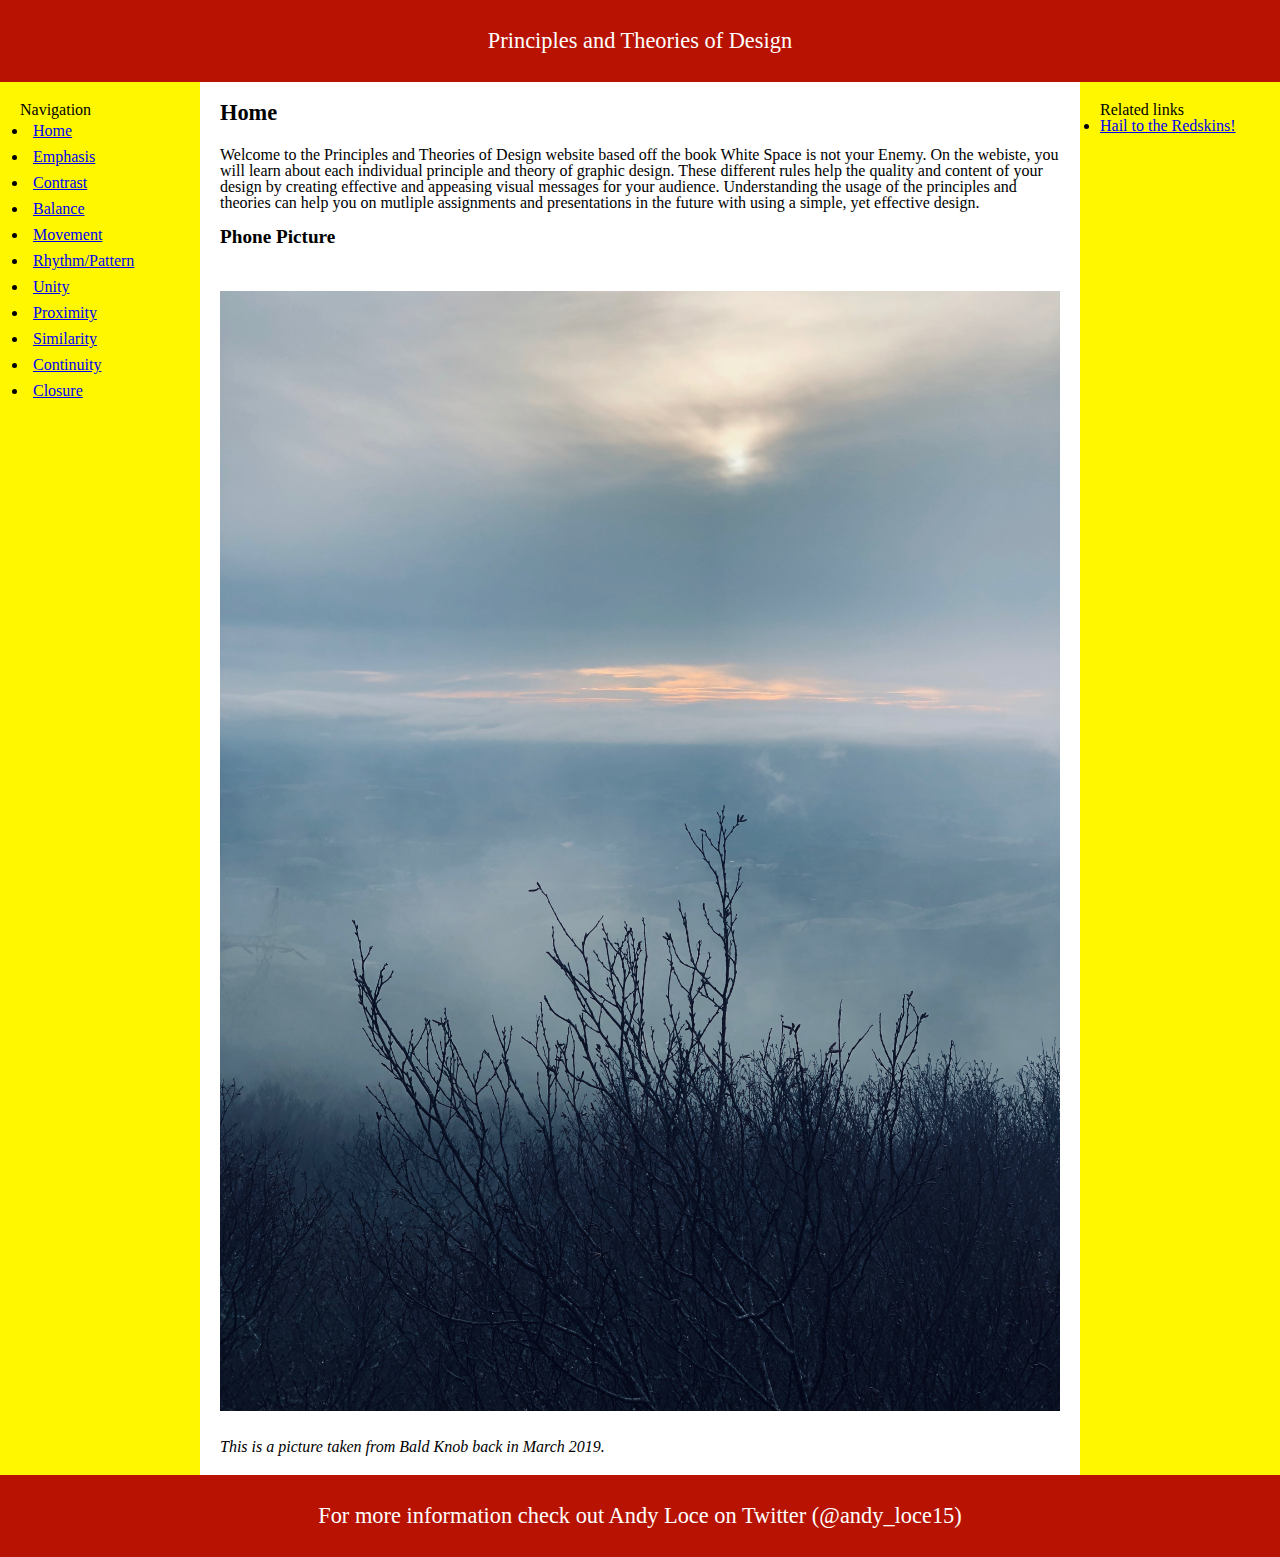
<file: index.html>
<!DOCTYPE html>
<html>
  <head>
    <title>Hello!</title>
    <meta charset="utf-8">
    <meta http-equiv="X-UA-Compatible" content="IE=edge">
    <meta name="viewport" content="width=device-width, initial-scale=1">
    <link rel="stylesheet" href="reset.css">
    <link rel="stylesheet" href="styles.css">
  </head> 
  <body class="container">
   <header>Principles and Theories of Design</header>
   <nav>Navigation
      <ul>
          <li> <a href="index.html">Home</a></li>
          <li> <a href="emphasis.html">Emphasis</a></li>
          <li> <a href="contrast.html">Contrast</a></li>
          <li> <a href="balance.html">Balance</a></li>
          <li> <a href="movement.html">Movement</a></li>
          <li> <a href="rhythmpattern.html">Rhythm/Pattern</a></li>
          <li> <a href="Unity.html">Unity</a></li>
          <li> <a href="proximity.html">Proximity</a></li>
          <li> <a href="similarity.html">Similarity</a></li>
          <li> <a href="continuity.html">Continuity</a></li>
          <li> <a href="closure.html">Closure</a></li>
      </ul>
      </nav>
   <main>
     <h1>Home</h1>
     <p>Welcome to the Principles and Theories of Design website based off the book White Space is not your Enemy. On the webiste, you will learn about each individual principle and theory of graphic design. These different rules help the quality and content of your design by creating effective and appeasing visual messages for your audience. Understanding the usage of the principles and theories can help you on mutliple assignments and presentations in the future with using a simple, yet effective design.</p>
     <ul>
     </ul>
    <figure>
        <h2> Phone Picture</h2>
     <img src="images/Home%20Page.jpeg" class="responsive" alt="Mountain">
     <figcaption>This is a picture taken from Bald Knob back in March 2019.
     </figcaption>
   </figure>
     </main>
     <aside>Related links
         <li> <a href="https://www.youtube.com/watch?v=-62Ay0uH__o&t=3s">Hail to the Redskins!</a></li>
      </aside>
     <footer>For more information check out Andy Loce on Twitter (@andy_loce15)</footer>
  </body>
</html>
</file>
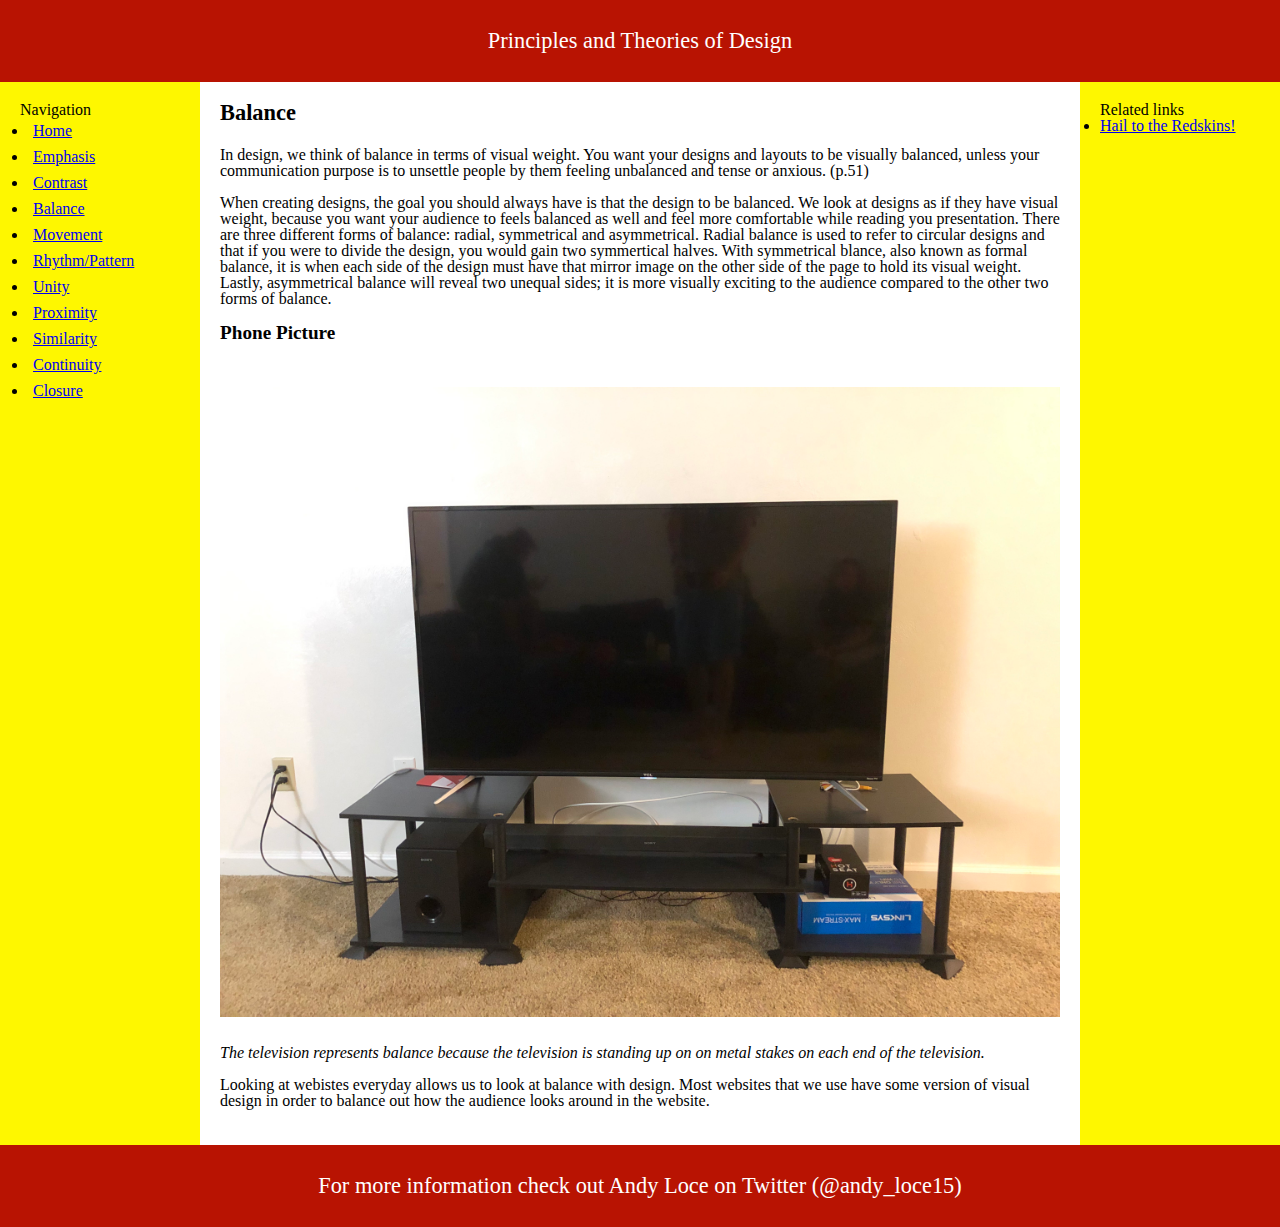
<file: balance.html>
<!DOCTYPE html>
<html>
  <head>
    <title>Hello!</title>
    <meta charset="utf-8">
    <meta http-equiv="X-UA-Compatible" content="IE=edge">
    <meta name="viewport" content="width=device-width, initial-scale=1">
    <link rel="stylesheet" href="reset.css">
    <link rel="stylesheet" href="styles.css">
  </head>
  <body class="container">
   <header>Principles and Theories of Design</header>
   <nav>Navigation
      <ul>
          <li> <a href="index.html">Home</a></li>
          <li> <a href="emphasis.html">Emphasis</a></li>
          <li> <a href="contrast.html">Contrast</a></li>
          <li> <a href="balance.html">Balance</a></li>
          <li> <a href="movement.html">Movement</a></li>
          <li> <a href="rhythmpattern.html">Rhythm/Pattern</a></li>
          <li> <a href="unity.html">Unity</a></li>
          <li> <a href="proximity.html">Proximity</a></li>
          <li> <a href="similarity.html">Similarity</a></li>
          <li> <a href="continuity.html">Continuity</a></li>
          <li> <a href="closure.html">Closure</a></li>
      </ul>
      </nav>
   <main>
     <h1>Balance</h1>
     <p>In design, we think of balance in terms of visual weight. You want your designs and layouts to be visually balanced, unless your communication purpose is to unsettle people by them feeling unbalanced and tense or anxious. (p.51)</p>
       <p> When creating designs, the goal you should always have is that the design to be balanced. We look at designs as if they have visual weight, because you want your audience to feels balanced as well and feel more comfortable while reading you presentation. There are three different forms of balance: radial, symmetrical and asymmetrical. Radial balance is used to refer to circular designs and that if you were to divide the design, you would gain two symmertical halves. With symmetrical blance, also known as formal balance, it is when each side of the design must have that mirror image on the other side of the page to hold its visual weight. Lastly, asymmetrical balance will reveal two unequal sides; it is more visually exciting to the audience compared to the other two forms of balance. </p>
     <ul>
     </ul>
    <figure>
        <h2> Phone Picture</h2>
     <img src="images/Balance.jpeg" class="responsive" alt="TV">
     <figcaption> The television represents balance because the television is standing up on on metal stakes on each end of the television.
     </figcaption>
        <p></p>
        <p> Looking at webistes everyday allows us to look at balance with design. Most websites that we use have some version of visual design in order to balance out how the audience looks around in the website.</p>
   </figure>
     </main>
     <aside>Related links
      <li> <a href="https://www.youtube.com/watch?v=-62Ay0uH__o&t=3s">Hail to the Redskins!</a></li>
      </aside>
     <footer>For more information check out Andy Loce on Twitter (@andy_loce15)</footer>
  </body>
</html>
</file>
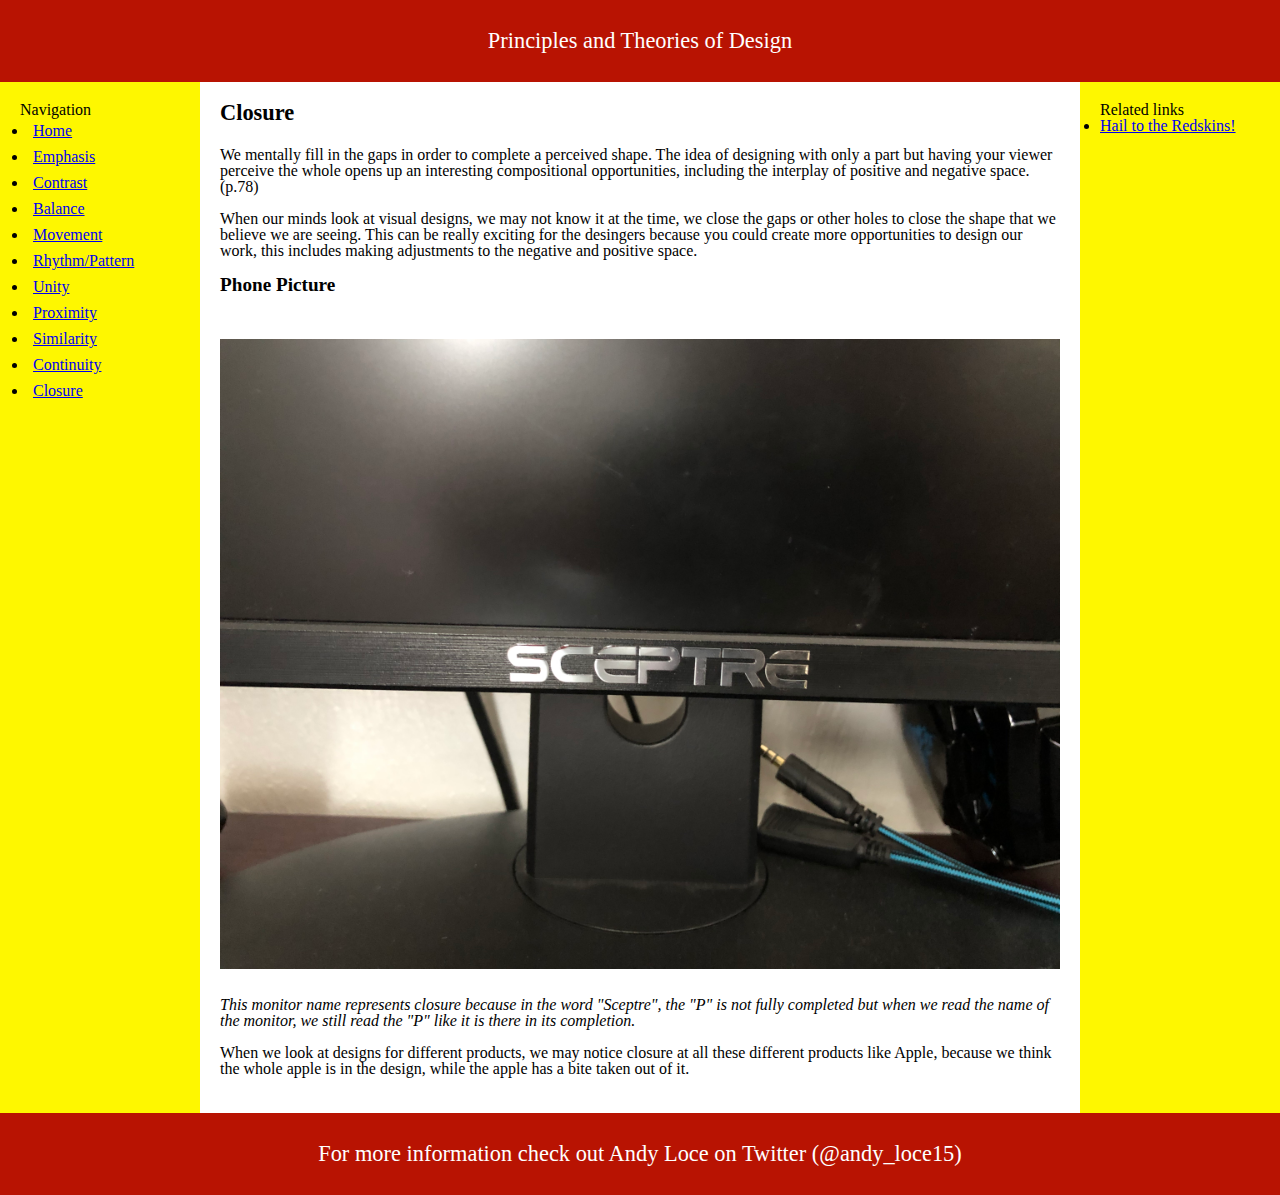
<file: closure.html>
<!DOCTYPE html>
<html>
  <head>
    <title>Hello!</title>
    <meta charset="utf-8">
    <meta http-equiv="X-UA-Compatible" content="IE=edge">
    <meta name="viewport" content="width=device-width, initial-scale=1">
    <link rel="stylesheet" href="reset.css">
    <link rel="stylesheet" href="styles.css">
  </head>
  <body class="container">
   <header>Principles and Theories of Design</header>
   <nav>Navigation
      <ul>
          <li> <a href="index.html">Home</a></li>
          <li> <a href="emphasis.html">Emphasis</a></li>
          <li> <a href="contrast.html">Contrast</a></li>
          <li> <a href="balance.html">Balance</a></li>
          <li> <a href="movement.html">Movement</a></li>
          <li> <a href="rhythmpattern.html">Rhythm/Pattern</a></li>
          <li> <a href="unity.html">Unity</a></li>
          <li> <a href="proximity.html">Proximity</a></li>
          <li> <a href="similarity.html">Similarity</a></li>
          <li> <a href="continuity.html">Continuity</a></li>
          <li> <a href="closure.html">Closure</a></li>
      </ul>
      </nav>
   <main>
     <h1>Closure</h1>
     <p>We mentally fill in the gaps in order to complete a perceived shape. The idea of designing with only a part but having your viewer perceive the whole opens up an interesting compositional opportunities, including the interplay of positive and negative space. (p.78)</p>
       <p> When our minds look at visual designs, we may not know it at the time, we close the gaps or other holes to close the shape that we believe we are seeing. This can be really exciting for the desingers because you could create more opportunities to design our work, this includes making adjustments to the negative and positive space.</p>
     <ul>
     </ul>
    <figure>
        <h2> Phone Picture</h2>
     <img src="images/Closure.jpeg" class="responsive" alt="Monitor">
     <figcaption> This monitor name represents closure because in the word "Sceptre", the "P" is not fully completed but when we read the name of the monitor, we still read the "P" like it is there in its completion.
     </figcaption>
        <p></p>
          <p> When we look at designs for different products, we may notice closure at all these different products like Apple, because we think the whole apple is in the design, while the apple has a bite taken out of it.</p>
   </figure>
     </main>
     <aside>Related links
       <li> <a href="https://www.youtube.com/watch?v=-62Ay0uH__o&t=3s">Hail to the Redskins!</a></li>
      </aside>
     <footer>For more information check out Andy Loce on Twitter (@andy_loce15)</footer>
  </body>
</html>
</file>
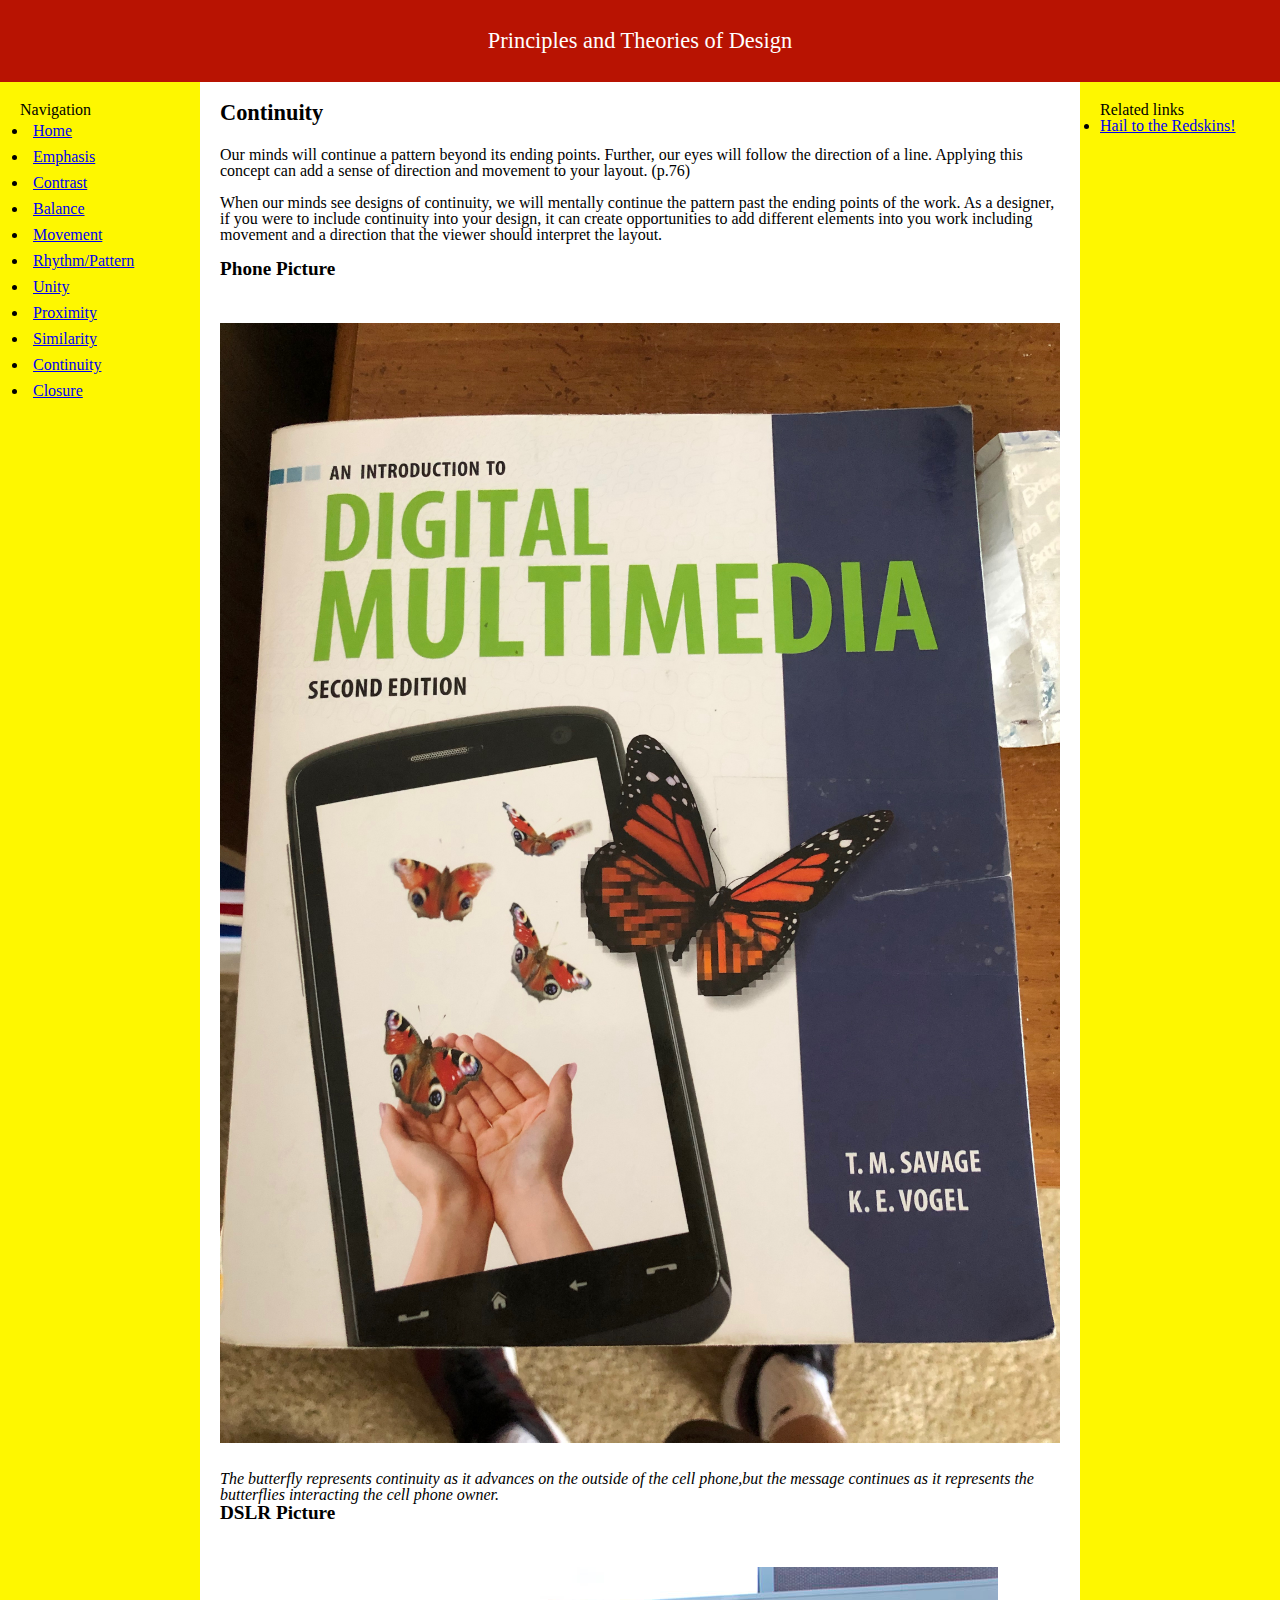
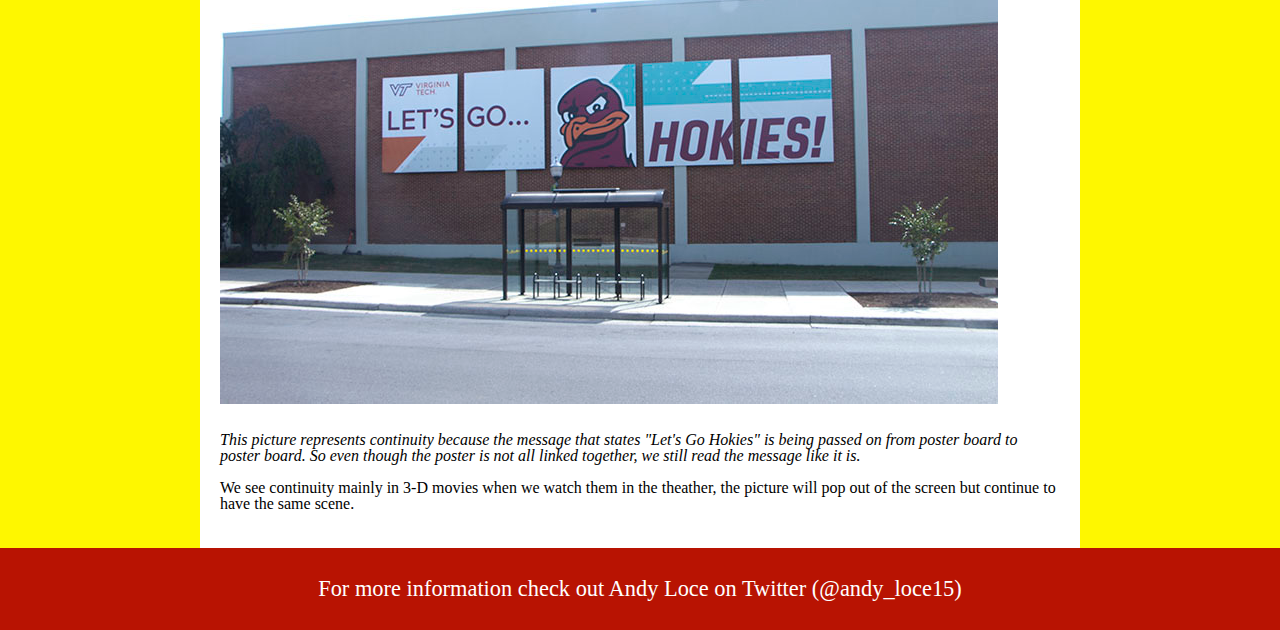
<file: continuity.html>
<!DOCTYPE html>
<html>
  <head>
    <title>Hello!</title>
    <meta charset="utf-8">
    <meta http-equiv="X-UA-Compatible" content="IE=edge">
    <meta name="viewport" content="width=device-width, initial-scale=1">
    <link rel="stylesheet" href="reset.css">
    <link rel="stylesheet" href="styles.css">
  </head>
  <body class="container">
   <header>Principles and Theories of Design</header>
   <nav>Navigation
      <ul>
          <li> <a href="index.html">Home</a></li>
          <li> <a href="emphasis.html">Emphasis</a></li>
          <li> <a href="contrast.html">Contrast</a></li>
          <li> <a href="balance.html">Balance</a></li>
          <li> <a href="movement.html">Movement</a></li>
          <li> <a href="rhythmpattern.html">Rhythm/Pattern</a></li>
          <li> <a href="unity.html">Unity</a></li>
          <li> <a href="proximity.html">Proximity</a></li>
          <li> <a href="similarity.html">Similarity</a></li>
          <li> <a href="continuity.html">Continuity</a></li>
          <li> <a href="closure.html">Closure</a></li>
      </ul>
      </nav>
   <main>
       <h1>Continuity</h1>
     <p>Our minds will continue a pattern beyond its ending points. Further, our eyes will follow the direction of a line. Applying this concept can add a sense of direction and movement to your layout. (p.76)</p>
       <p> When our minds see designs of continuity, we will mentally continue the pattern past the ending points of the work. As a designer, if you were to include continuity into your design, it can create opportunities to add different elements into you work including movement and a direction that the viewer should interpret the layout. </p>
     <ul>
     </ul>
    <figure>
     <h2> Phone Picture </h2>
        <img src="images/Continuity.jpeg" class="responsive" alt="Butterfly">
     <figcaption>The butterfly represents continuity as it advances on the outside of the cell phone,but the message continues as it represents the butterflies interacting the cell phone owner.
     </figcaption>
        <h2> DSLR Picture</h2>
            <img src="Continuity3.jpg" class="responsive" alt="Poster">
        <figcaption> This picture represents continuity because the message that states "Let's Go Hokies" is being passed on from poster board to poster board. So even though the poster is not all linked together, we still read the message like it is. </figcaption>
        <p></p>
         <p> We see continuity mainly in 3-D movies when we watch them in the theather, the picture will pop out of the screen but continue to have the same scene.</p>
   </figure>
     </main>
     <aside>Related links
       <li> <a href="https://www.youtube.com/watch?v=-62Ay0uH__o&t=3s">Hail to the Redskins!</a></li>
      </aside>
     <footer>For more information check out Andy Loce on Twitter (@andy_loce15)</footer>
  </body>
</html>
</file>
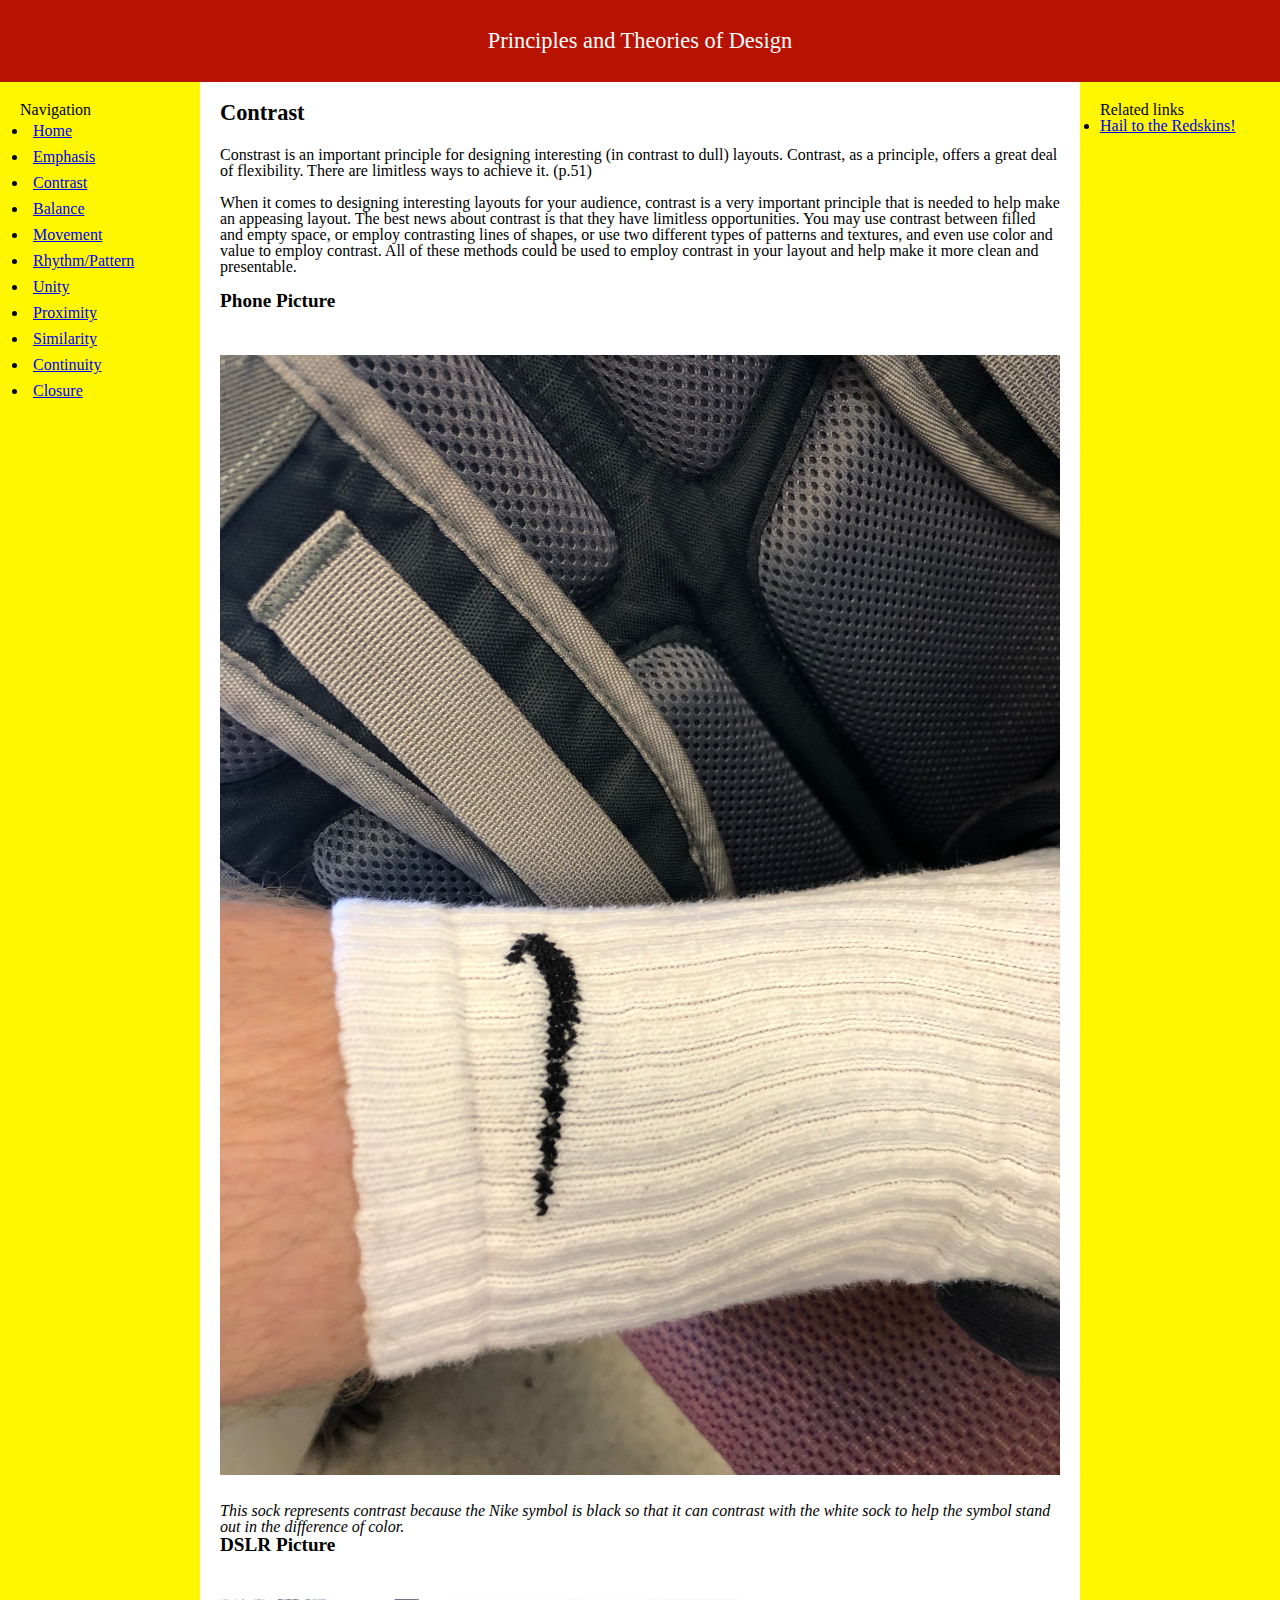
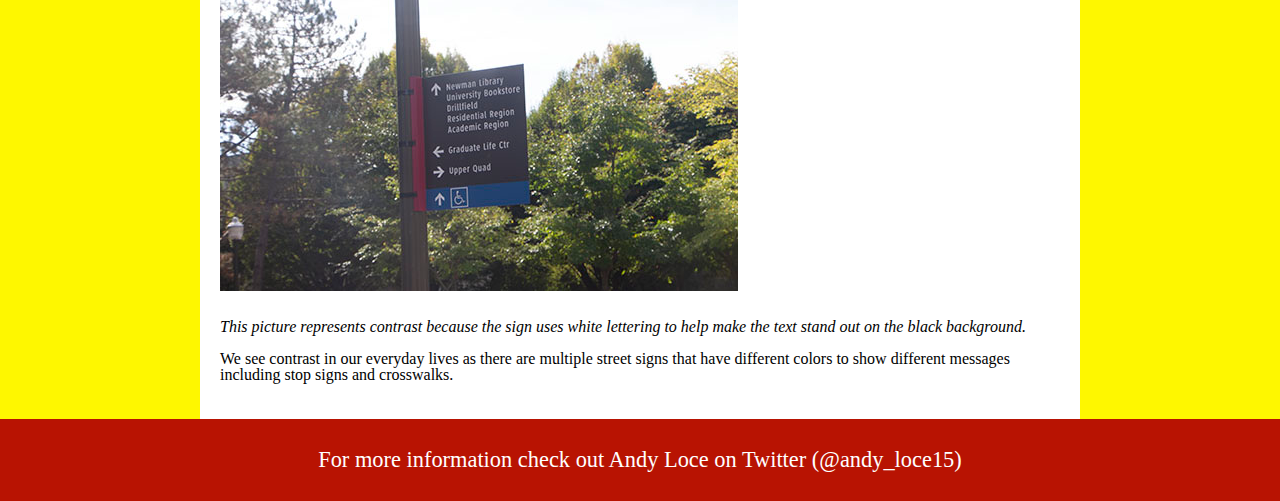
<file: contrast.html>
<!DOCTYPE html>
<html>
  <head>
    <title>Hello!</title>
    <meta charset="utf-8">
    <meta http-equiv="X-UA-Compatible" content="IE=edge">
    <meta name="viewport" content="width=device-width, initial-scale=1">
    <link rel="stylesheet" href="reset.css">
    <link rel="stylesheet" href="styles.css">
  </head>
  <body class="container">
   <header>Principles and Theories of Design</header>
   <nav>Navigation
      <ul>
          <li> <a href="index.html">Home</a></li>
          <li> <a href="emphasis.html">Emphasis</a></li>
          <li> <a href="contrast.html">Contrast</a></li>
          <li> <a href="balance.html">Balance</a></li>
          <li> <a href="movement.html">Movement</a></li>
          <li> <a href="rhythmpattern.html">Rhythm/Pattern</a></li>
          <li> <a href="unity.html">Unity</a></li>
          <li> <a href="proximity.html">Proximity</a></li>
          <li> <a href="similarity.html">Similarity</a></li>
          <li> <a href="continuity.html">Continuity</a></li>
          <li> <a href="closure.html">Closure</a></li>
      </ul>
      </nav>
   <main>
     <h1>Contrast</h1>
     <p>Constrast is an important principle for designing interesting (in contrast to dull) layouts. Contrast, as a principle, offers a great deal of flexibility. There are limitless ways to achieve it. (p.51)</p>
       <p> When it comes to designing interesting layouts for your audience, contrast is a very important principle that is needed to help make an appeasing layout. The best news about contrast is that they have limitless opportunities. You may use contrast between filled and empty space, or employ contrasting lines of shapes, or use two different types of patterns and textures, and even use color and value to employ contrast. All of these methods could be used to employ contrast in your layout and help make it more clean and presentable. </p>
     <ul>
     </ul>
    <figure>
        <h2> Phone Picture</h2>
     <img src="images/IMG_0880.jpeg" class="responsive" alt="Nike Sock">
     <figcaption>This sock represents contrast because the Nike symbol is black so that it can contrast with the white sock to help the symbol stand out in the difference of color.
     </figcaption>
        <h2> DSLR Picture</h2>
        <img src="Contrast2.jpg" class="responsive" alt="Directions">
        <figcaption> This picture represents contrast because the sign uses white lettering to help make the text stand out on the black background.</figcaption>
        <p></p>
         <p> We see contrast in our everyday lives as there are multiple street signs that have different colors to show different messages including stop signs and crosswalks.</p>
   </figure>
     </main>
     <aside>Related links
       <li> <a href="https://www.youtube.com/watch?v=-62Ay0uH__o&t=3s">Hail to the Redskins!</a></li>
      </aside>
     <footer>For more information check out Andy Loce on Twitter (@andy_loce15)</footer>
  </body>
</html>
</file>
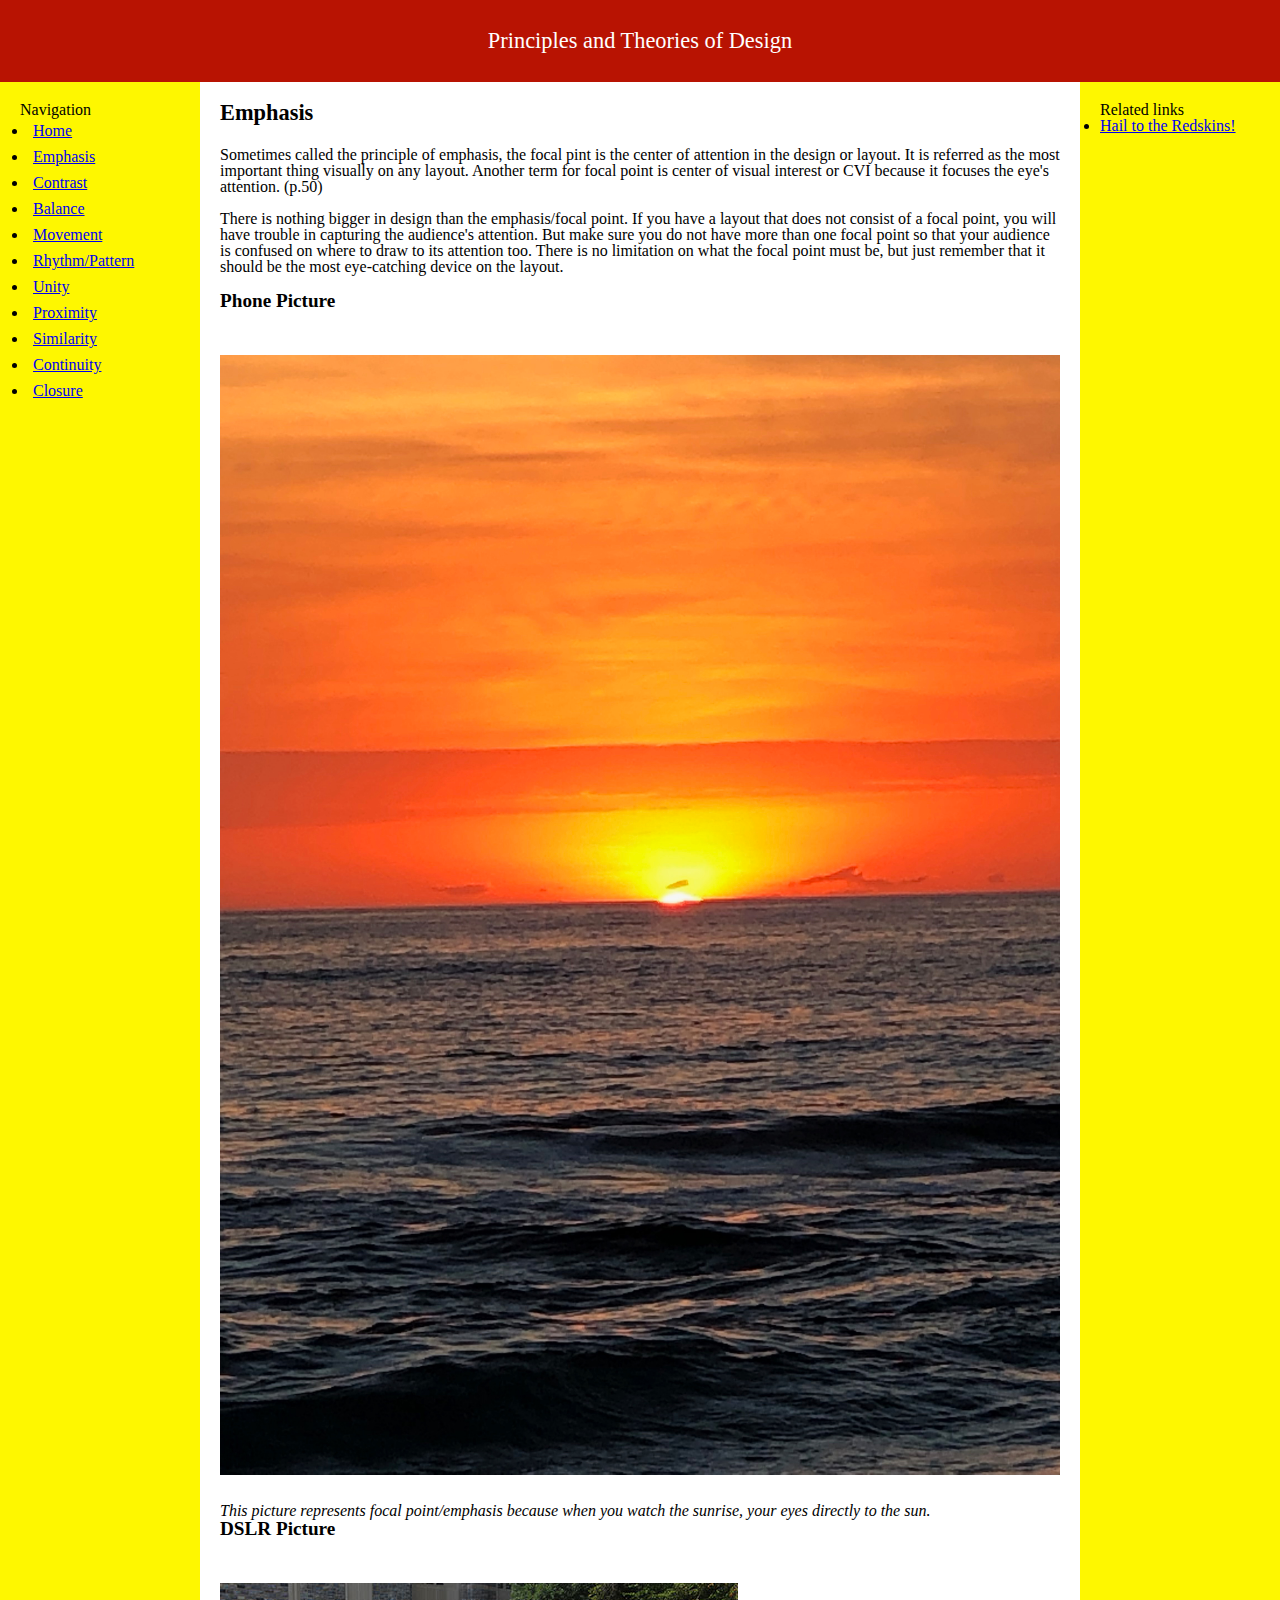
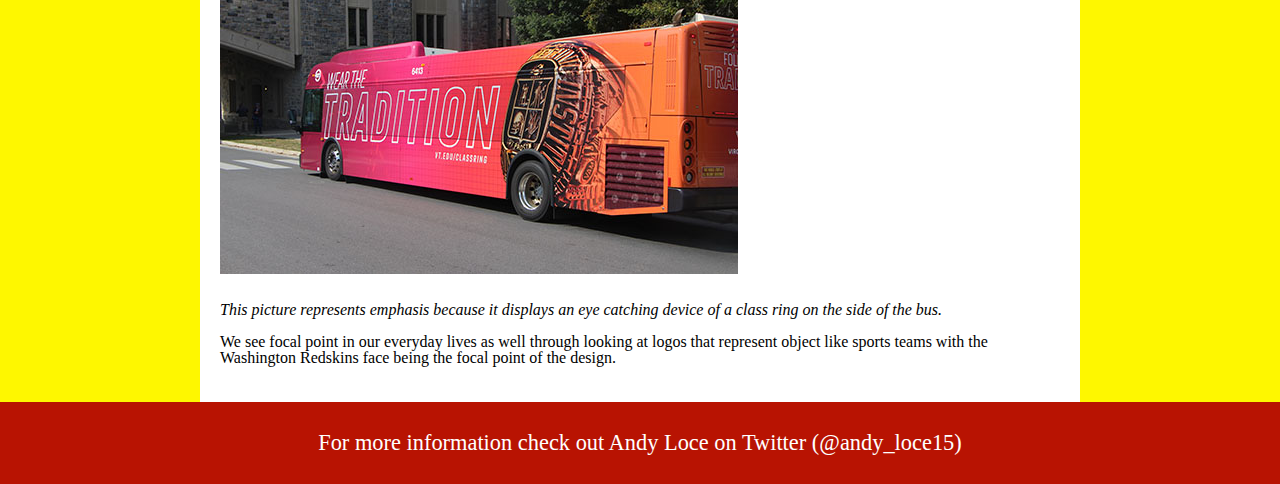
<file: emphasis.html>
<!DOCTYPE html>
<html>
  <head>
    <title>Hello!</title>
    <meta charset="utf-8">
    <meta http-equiv="X-UA-Compatible" content="IE=edge">
    <meta name="viewport" content="width=device-width, initial-scale=1">
    <link rel="stylesheet" href="reset.css">
    <link rel="stylesheet" href="styles.css">
  </head>
  <body class="container">
   <header>Principles and Theories of Design</header>
   <nav>Navigation
      <ul>
          <li> <a href="index.html">Home</a></li>
          <li> <a href="emphasis.html">Emphasis</a></li>
          <li> <a href="contrast.html">Contrast</a></li>
          <li> <a href="balance.html">Balance</a></li>
          <li> <a href="movement.html">Movement</a></li>
          <li> <a href="rhythmpattern.html">Rhythm/Pattern</a></li>
          <li> <a href="unity.html">Unity</a></li>
          <li> <a href="proximity.html">Proximity</a></li>
          <li> <a href="similarity.html">Similarity</a></li>
          <li> <a href="continuity.html">Continuity</a></li>
          <li> <a href="closure.html">Closure</a></li>
      </ul>
      </nav>
   <main>
     <h1>Emphasis</h1>
     <p>Sometimes called the principle of emphasis, the focal pint is the center of attention in the design or layout. It is referred as the most important thing visually on any layout. Another term for focal point is center of visual interest or CVI because it focuses the eye's attention. (p.50)</p>
       <p> There is nothing bigger in design than the emphasis/focal point. If you have a layout that does not consist of a focal point, you will have trouble in capturing the audience's attention. But make sure you do not have more than one focal point so that your audience is confused on where to draw to its attention too. There is no limitation on what the focal point must be, but just remember that it should be the most eye-catching device on the layout. </p>
     <ul>
     </ul>
    <figure>
        <h2> Phone Picture</h2>
     <img src="images/IMG_0607.jpeg" class="responsive" alt="sunrise">
     <figcaption>This picture represents focal point/emphasis because when you watch the sunrise, your eyes directly to the sun.
     </figcaption>
        <h2> DSLR Picture</h2>
        <img src="Emphasis.jpg" class= "responsive" alt="Bus">
        <figcaption> This picture represents emphasis because it displays an eye catching device of a class ring on the side of the bus. </figcaption>
        <p></p>
         <p> We see focal point in our everyday lives as well through looking at logos that represent object like sports teams with the Washington Redskins face being the focal point of the design.</p>
   </figure>
     </main>
     <aside>Related links
       <li> <a href="https://www.youtube.com/watch?v=-62Ay0uH__o&t=3s">Hail to the Redskins!</a></li>
      </aside>
     <footer>For more information check out Andy Loce on Twitter (@andy_loce15)</footer>
  </body>
</html>
</file>
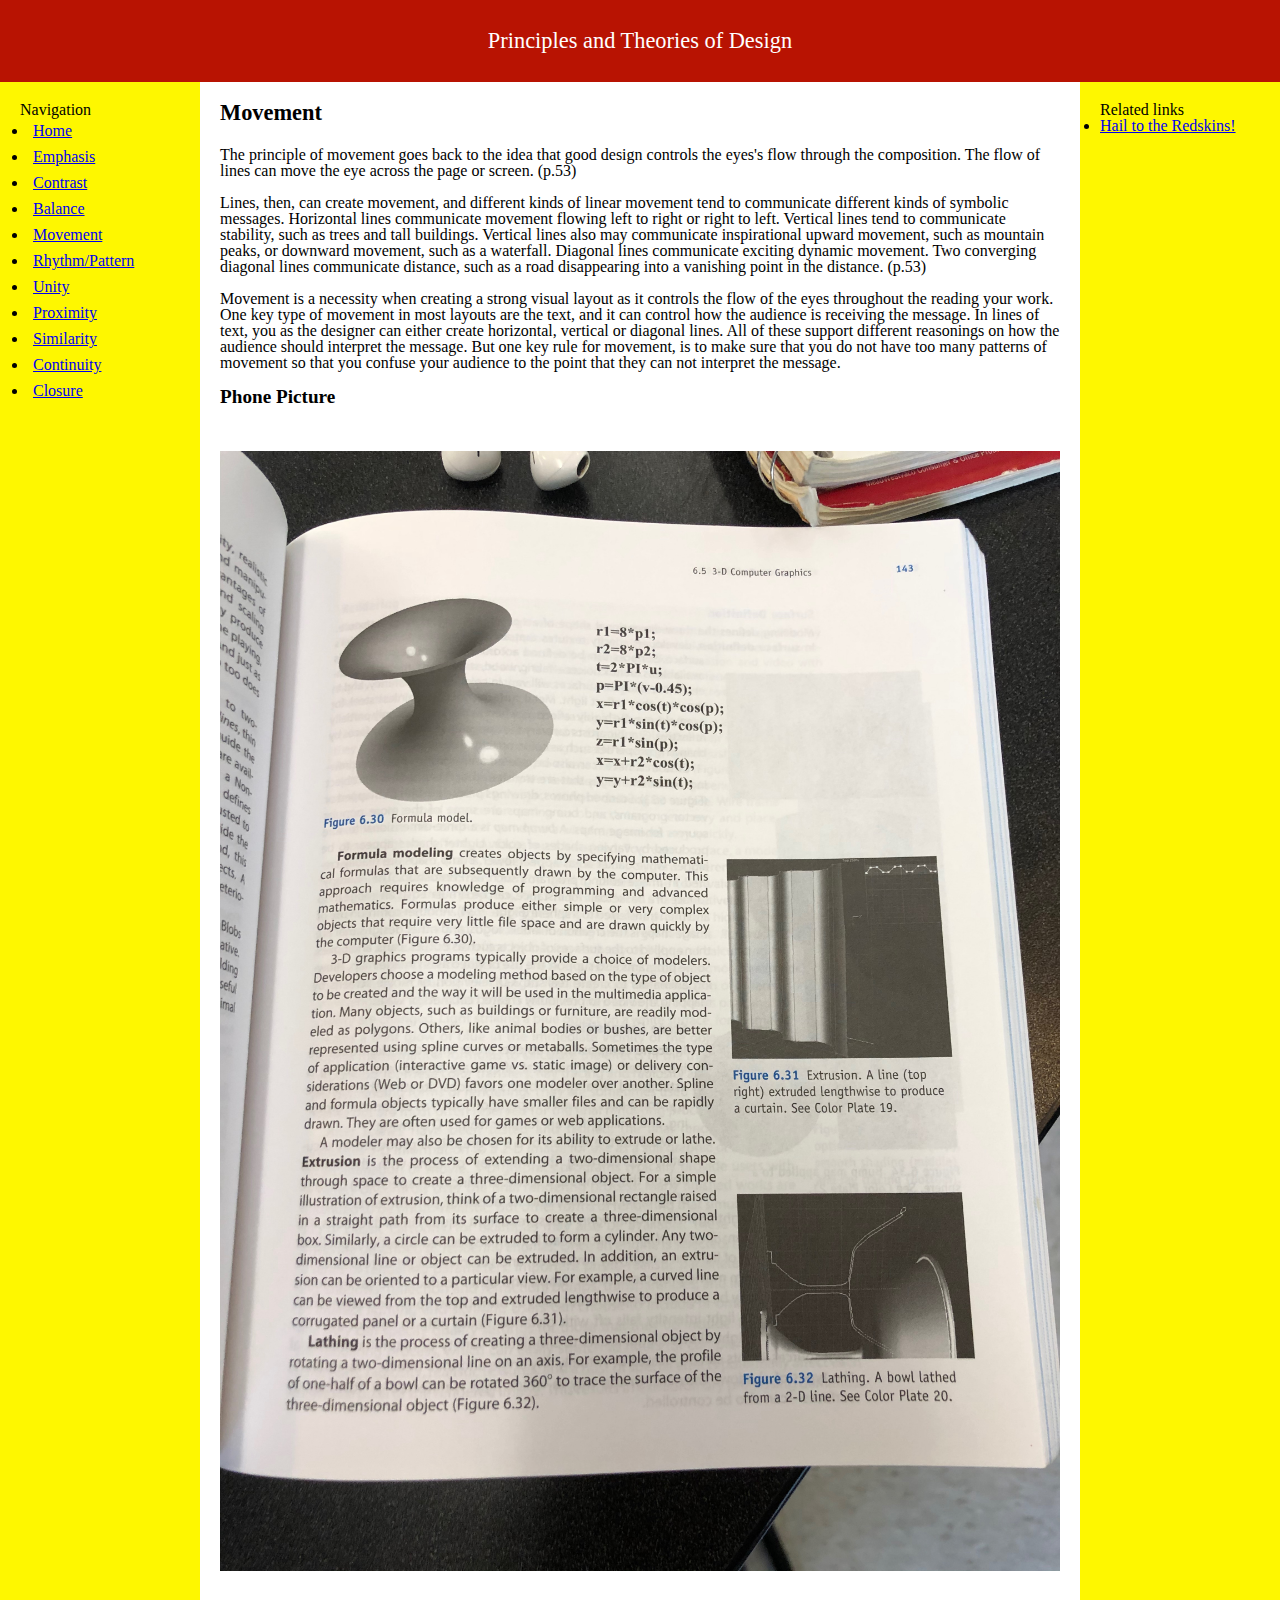
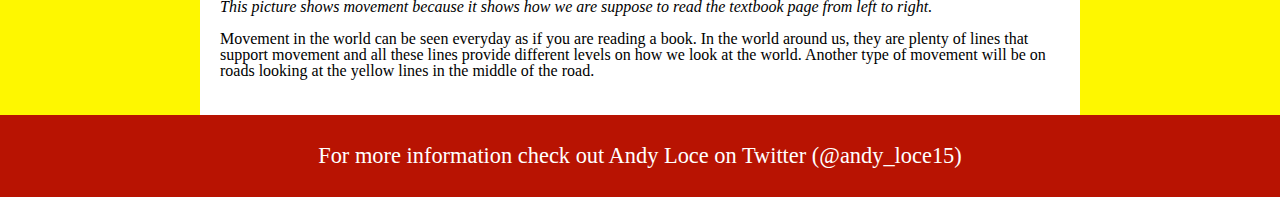
<file: movement.html>
<!DOCTYPE html>
<html>
  <head>
    <title>Hello!</title>
    <meta charset="utf-8">
    <meta http-equiv="X-UA-Compatible" content="IE=edge">
    <meta name="viewport" content="width=device-width, initial-scale=1">
    <link rel="stylesheet" href="reset.css">
    <link rel="stylesheet" href="styles.css">
  </head>
  <body class="container">
   <header>Principles and Theories of Design</header>
   <nav>Navigation
      <ul>
          <li> <a href="index.html">Home</a></li>
          <li> <a href="emphasis.html">Emphasis</a></li>
          <li> <a href="contrast.html">Contrast</a></li>
          <li> <a href="balance.html">Balance</a></li>
          <li> <a href="movement.html">Movement</a></li>
          <li> <a href="rhythmpattern.html">Rhythm/Pattern</a></li>
          <li> <a href="unity.html">Unity</a></li>
          <li> <a href="proximity.html">Proximity</a></li>
          <li> <a href="similarity.html">Similarity</a></li>
          <li> <a href="continuity.html">Continuity</a></li>
          <li> <a href="closure.html">Closure</a></li>
      </ul>
      </nav>
   <main>
     <h1>Movement</h1>
     <p>The principle of movement goes back to the idea that good design controls the eyes's flow through the composition. The flow of lines can move the eye across the page or screen. (p.53)</p>
        <p> Lines, then, can create movement, and different kinds of linear movement tend to communicate different kinds of symbolic messages. Horizontal lines communicate movement flowing left to right or right to left. Vertical lines tend to communicate stability, such as trees and tall buildings. Vertical lines also may communicate inspirational upward movement, such as mountain peaks, or downward movement, such as a waterfall. Diagonal lines communicate exciting dynamic movement. Two converging diagonal lines communicate distance, such as a road disappearing into a vanishing point in the distance. (p.53)</p>
       <p> Movement is a necessity when creating a strong visual layout as it controls the flow of the eyes throughout the reading your work. One key type of movement in most layouts are the text, and it can control how the audience is receiving the message. In lines of text, you as the designer can either create horizontal, vertical or diagonal lines. All of these support different reasonings on how the audience should interpret the message. But one key rule for movement, is to make sure that you do not have too many patterns of movement so that you confuse your audience to the point that they can not interpret the message.</p>
     <ul>
     </ul>
    <figure>
        <h2> Phone Picture</h2>
     <img src="images/IMG_0881.jpeg" class="responsive" alt="Textbook">
     <figcaption>This picture shows movement because it shows how we are suppose to read the textbook page from left to right.
         <p></p>
     </figcaption>
           <p> Movement in the world can be seen everyday as if you are reading a book. In the world around us, they are plenty of lines that support movement and all these lines provide different levels on how we look at the world. Another type of movement will be on roads looking at the yellow lines in the middle of the road. </p>
   </figure>
     </main>
     <aside>Related links
       <li> <a href="https://www.youtube.com/watch?v=-62Ay0uH__o&t=3s">Hail to the Redskins!</a></li>
      </aside>
     <footer>For more information check out Andy Loce on Twitter (@andy_loce15)</footer>
  </body>
</html>
</file>
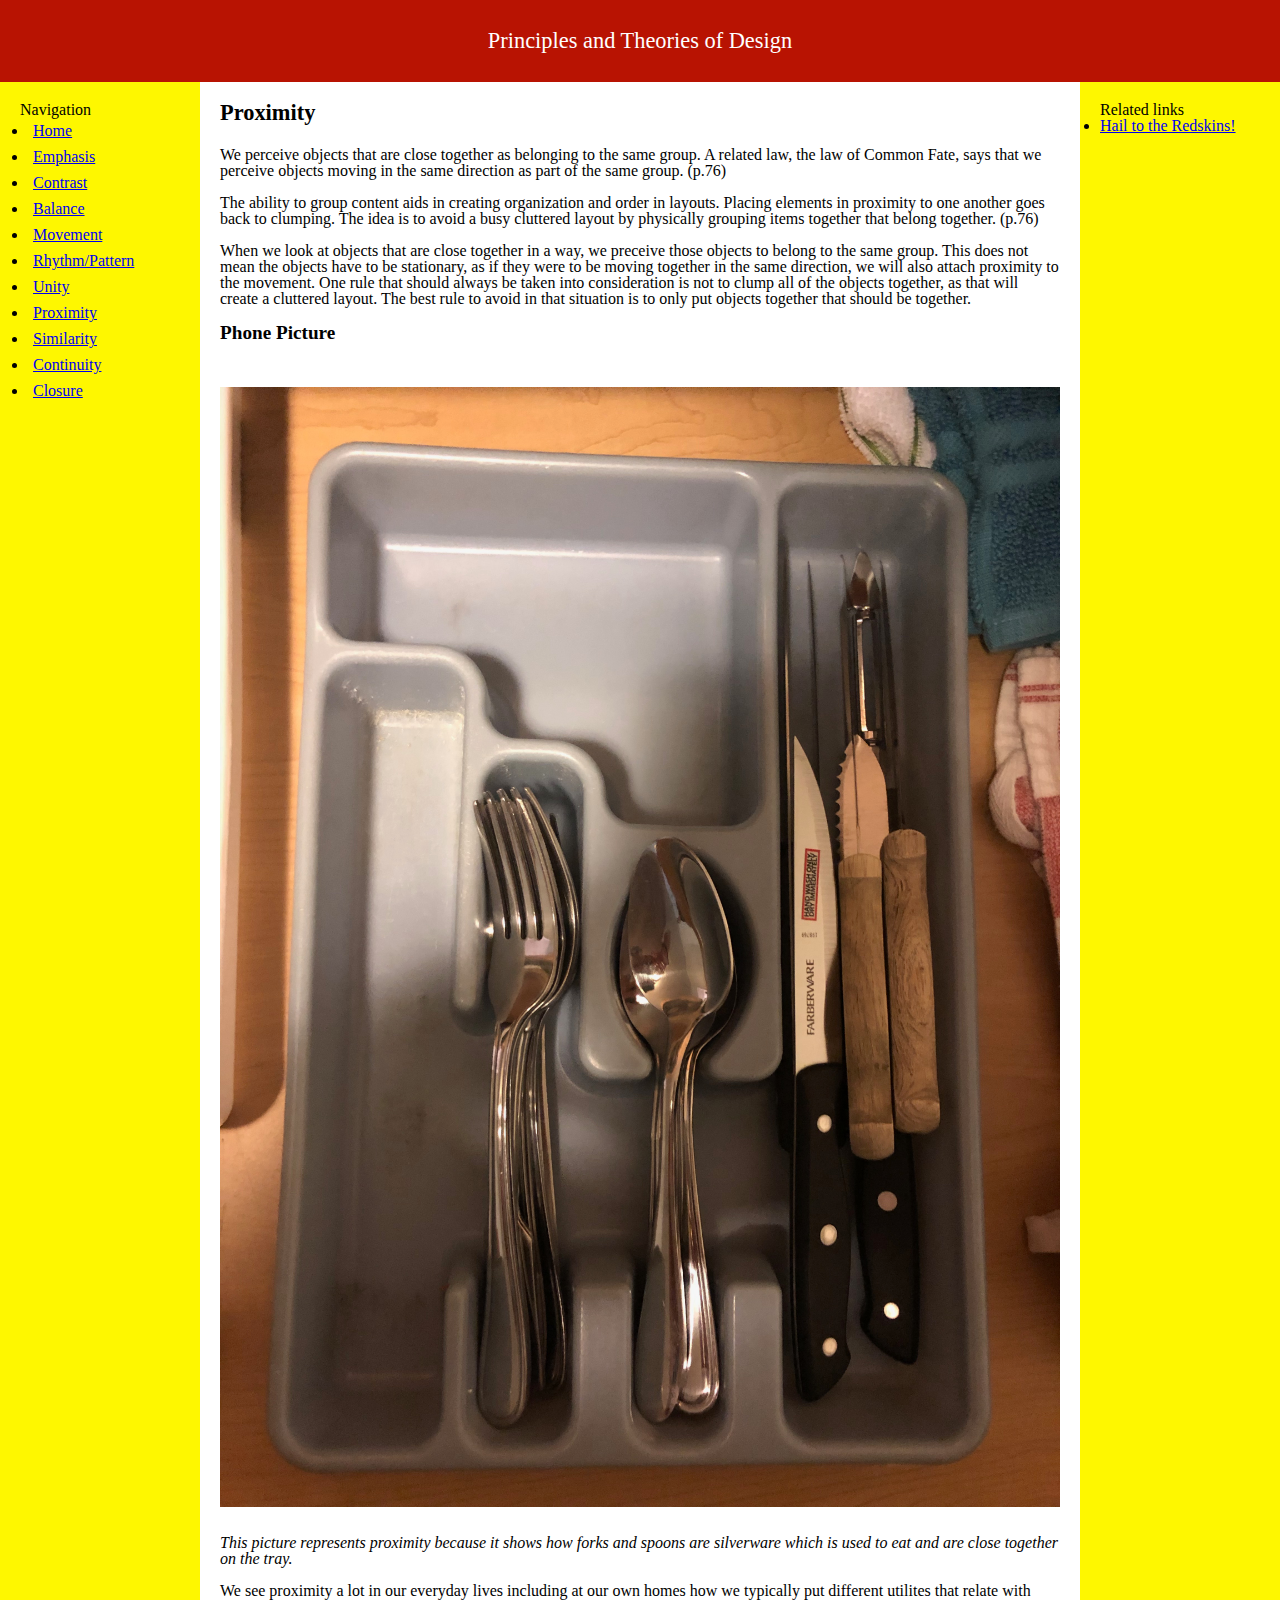
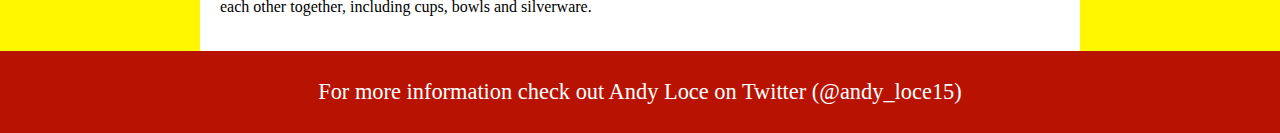
<file: proximity.html>
<!DOCTYPE html>
<html>
  <head>
    <title>Hello!</title>
    <meta charset="utf-8">
    <meta http-equiv="X-UA-Compatible" content="IE=edge">
    <meta name="viewport" content="width=device-width, initial-scale=1">
    <link rel="stylesheet" href="reset.css">
    <link rel="stylesheet" href="styles.css">
  </head>
  <body class="container">
   <header>Principles and Theories of Design</header>
   <nav>Navigation
     <ul>
          <li> <a href="index.html">Home</a></li>
          <li> <a href="emphasis.html">Emphasis</a></li>
          <li> <a href="contrast.html">Contrast</a></li>
          <li> <a href="balance.html">Balance</a></li>
          <li> <a href="movement.html">Movement</a></li>
          <li> <a href="rhythmpattern.html">Rhythm/Pattern</a></li>
          <li> <a href="unity.html">Unity</a></li>
          <li> <a href="proximity.html">Proximity</a></li>
          <li> <a href="similarity.html">Similarity</a></li>
          <li> <a href="continuity.html">Continuity</a></li>
          <li> <a href="closure.html">Closure</a></li>
      </ul> 
      </nav>
   <main>
     <h1>Proximity</h1>
     <p>We perceive objects that are close together as belonging to the same group. A related law, the law of Common Fate, says that we perceive objects moving in the same direction as part of the same group. (p.76) </p> 
       <p> The ability to group content aids in creating organization and order in layouts. Placing elements in proximity to one another goes back to clumping. The idea is to avoid a busy cluttered layout by physically grouping items together that belong together. (p.76) </p>
       <p> When we look at objects that are close together in a way, we preceive those objects to belong to the same group. This does not mean the objects have to be stationary, as if they were to be moving together in the same direction, we will also attach proximity to the movement. One rule that should always be taken into consideration is not to clump all of the objects together, as that will create a cluttered layout. The best rule to avoid in that situation is to only put objects together that should be together. </p>
     <ul>
     </ul>
    <figure>
        <h2> Phone Picture</h2>
     <img src="images/Proximty.jpeg" class="responsive" alt="Silverware">
     <figcaption>This picture represents proximity because it shows how forks and spoons are silverware which is used to eat and are close together on the tray.
     </figcaption>
        <p></p>
        <p> We see proximity a lot in our everyday lives including at our own homes how we typically put different utilites that relate with each other together, including cups, bowls and silverware. </p>
   </figure>
     </main>
     <aside>Related links
       <li> <a href="https://www.youtube.com/watch?v=-62Ay0uH__o&t=3s">Hail to the Redskins!</a></li>
      </aside>
     <footer>For more information check out Andy Loce on Twitter (@andy_loce15)</footer>
  </body>
</html>
</file>
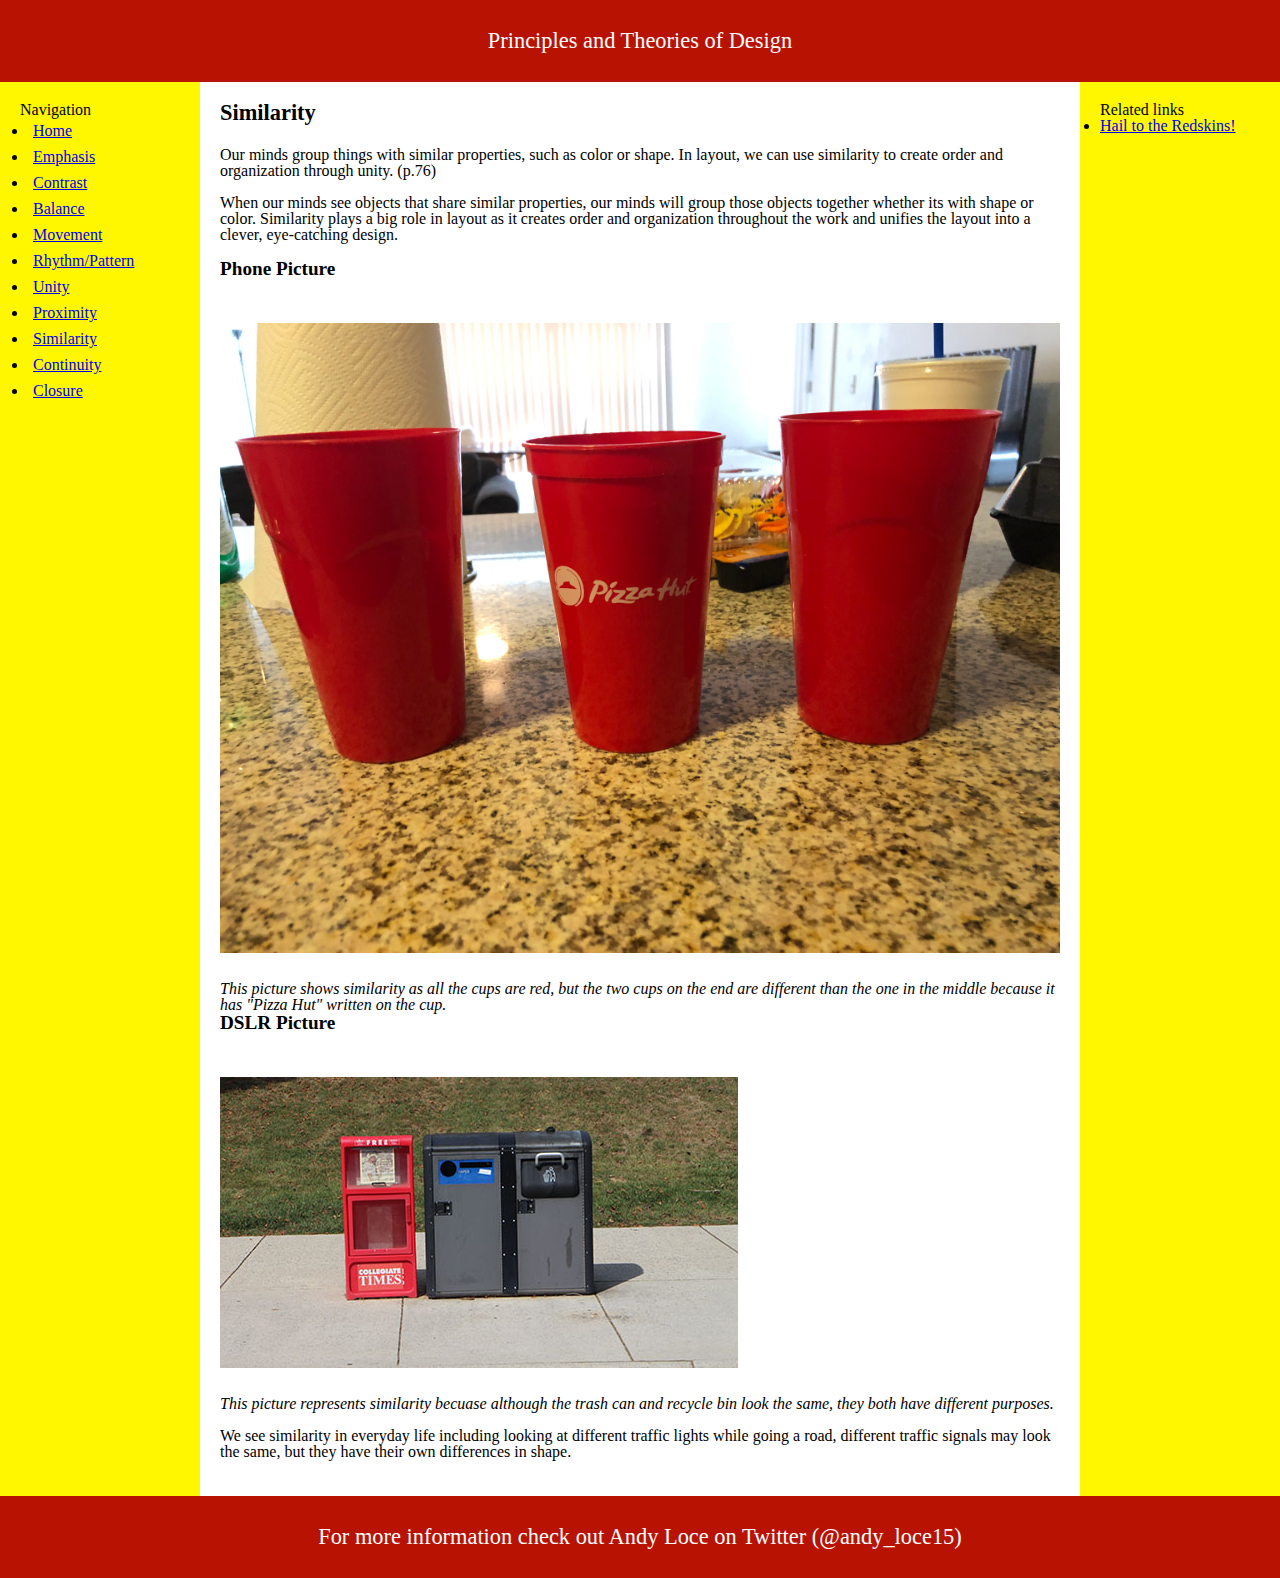
<file: similarity.html>
<!DOCTYPE html>
<html>
  <head>
    <title>Hello!</title>
    <meta charset="utf-8">
    <meta http-equiv="X-UA-Compatible" content="IE=edge">
    <meta name="viewport" content="width=device-width, initial-scale=1">
    <link rel="stylesheet" href="reset.css">
    <link rel="stylesheet" href="styles.css">
  </head>
  <body class="container">
   <header>Principles and Theories of Design</header>
   <nav>Navigation
      <ul>
          <li> <a href="index.html">Home</a></li>
          <li> <a href="emphasis.html">Emphasis</a></li>
          <li> <a href="contrast.html">Contrast</a></li>
          <li> <a href="balance.html">Balance</a></li>
          <li> <a href="movement.html">Movement</a></li>
          <li> <a href="rhythmpattern.html">Rhythm/Pattern</a></li>
          <li> <a href="unity.html">Unity</a></li>
          <li> <a href="proximity.html">Proximity</a></li>
          <li> <a href="similarity.html">Similarity</a></li>
          <li> <a href="continuity.html">Continuity</a></li>
          <li> <a href="closure.html">Closure</a></li>
      </ul>
      </nav>
   <main>
     <h1>Similarity</h1>
     <p> Our minds group things with similar properties, such as color or shape. In layout, we can use similarity to create order and organization through unity. (p.76)</p>
       <p> When our minds see objects that share similar properties, our minds will group those objects together whether its with shape or color. Similarity plays a big role in layout as it creates order and organization throughout the work and unifies the layout into a clever, eye-catching design. </p>
     <ul>
     </ul>
    <figure>
        <h2> Phone Picture</h2>
     <img src="images/Similarity.jpeg" class="responsive" alt="Pizza">
     <figcaption>This picture shows similarity as all the cups are red, but the two cups on the end are different than the one in the middle because it has "Pizza Hut" written on the cup.
     </figcaption>
       <h2> DSLR Picture</h2>
        <img src="Similarity3.jpg" class= "responsive" alt="Cans">
        <figcaption> This picture represents similarity becuase although the trash can and recycle bin look the same, they both have different purposes. </figcaption>
        <p></p>
         <p> We see similarity in everyday life including looking at different traffic lights while going a road, different traffic signals may look the same, but they have their own differences in shape. </p>
   </figure>
     </main>
     <aside>Related links
       <li> <a href="https://www.youtube.com/watch?v=-62Ay0uH__o&t=3s">Hail to the Redskins!</a></li>
      </aside>
     <footer>For more information check out Andy Loce on Twitter (@andy_loce15)</footer>
  </body>
</html>
</file>
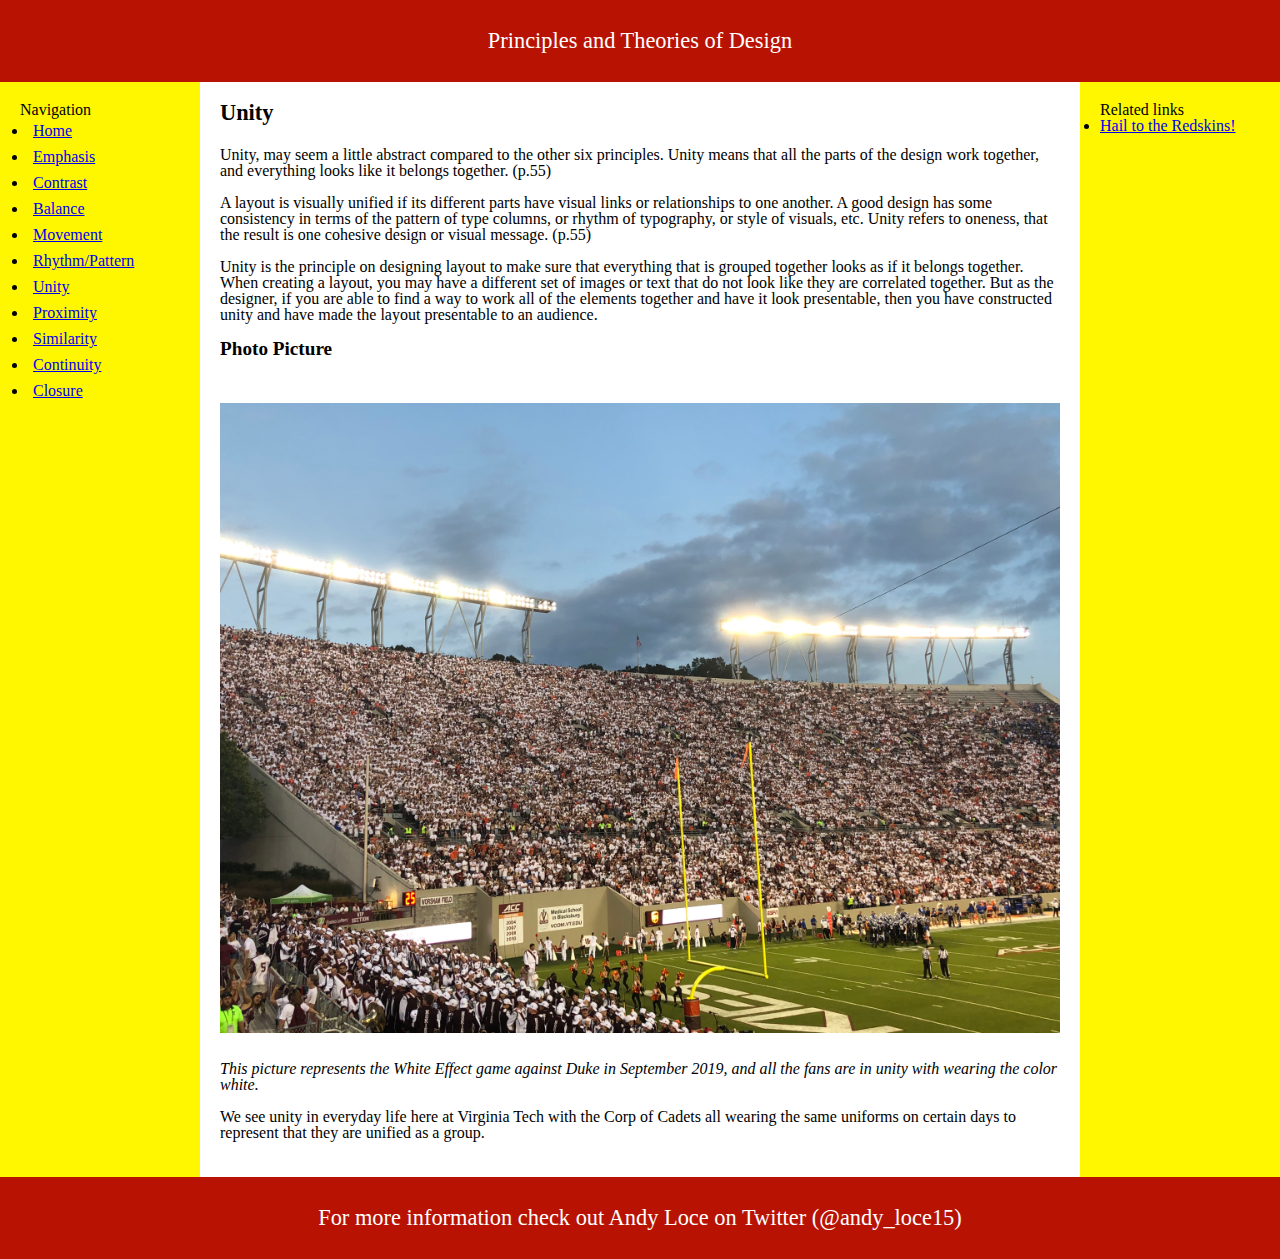
<file: unity.html>
<!DOCTYPE html>
<html>
  <head>
    <title>Hello!</title>
    <meta charset="utf-8">
    <meta http-equiv="X-UA-Compatible" content="IE=edge">
    <meta name="viewport" content="width=device-width, initial-scale=1">
    <link rel="stylesheet" href="reset.css">
    <link rel="stylesheet" href="styles.css">
  </head>
  <body class="container">
   <header>Principles and Theories of Design</header>
   <nav>Navigation
      <ul>
          <li> <a href="index.html">Home</a></li>
          <li> <a href="emphasis.html">Emphasis</a></li>
          <li> <a href="contrast.html">Contrast</a></li>
          <li> <a href="balance.html">Balance</a></li>
          <li> <a href="movement.html">Movement</a></li>
          <li> <a href="rhythmpattern.html">Rhythm/Pattern</a></li>
          <li> <a href="unity.html">Unity</a></li>
          <li> <a href="proximity.html">Proximity</a></li>
          <li> <a href="similarity.html">Similarity</a></li>
          <li> <a href="continuity.html">Continuity</a></li>
          <li> <a href="closure.html">Closure</a></li>
      </ul>
      </nav>
   <main>
     <h1>Unity</h1>
     <p>Unity, may seem a little abstract compared to the other six principles. Unity means that all the parts of the design work together, and everything looks like it belongs together. (p.55)</p>
       <p> A layout is visually unified if its different parts have visual links or relationships to one another. A good design has some consistency in terms of the pattern of type columns, or rhythm of typography, or style of visuals, etc. Unity refers to oneness, that the result is one cohesive design or visual message. (p.55)</p>
       <p> Unity is the principle on designing layout to make sure that everything that is grouped together looks as if it belongs together. When creating a layout, you may have a different set of images or text that do not look like they are correlated together. But as the designer, if you are able to find a way to work all of the elements together and have it look presentable, then you have constructed unity and have made the layout presentable to an audience.</p>
     <ul>
     </ul>
    <figure>
        <h2> Photo Picture</h2>
     <img src="images/IMG_0867.jpeg" class="responsive" alt="White">
     <figcaption>This picture represents the White Effect game against Duke in September 2019, and all the fans are in unity with wearing the color white.
     </figcaption>
        <p></p>
         <p> We see unity in everyday life here at Virginia Tech with the Corp of Cadets all wearing the same uniforms on certain days to represent that they are unified as a group.</p>
   </figure>
     </main>
     <aside>Related links
       <li> <a href="https://www.youtube.com/watch?v=-62Ay0uH__o&t=3s">Hail to the Redskins!</a></li>
      </aside>
     <footer>For more information check out Andy Loce on Twitter (@andy_loce15)</footer>
  </body>
</html>
</file>
<file: styles.css>
body {
  font-family: 'Hepta Slab', serif;
}

.container {
  display: flex;
  flex-direction: column;
  min-height: 100vh;
}


@media (min-width: 768px) {
  .container {
    display: grid;
    grid-template-columns: 200px 1fr 200px;
    grid-template-rows: auto 1fr auto;

  }
}

header {
  grid-column: span 3;
  padding: 30px;
  text-align: center;
  font-size: 1.4em;
  background-color: #B81302;
  color: white;
}

main {
  flex: 1;
  padding: 20px;
}

nav {
  background-color:  #FEF700;
  padding: 20px;

}

nav li {
  padding: 5px;
}


aside {
  padding: 20px;
  background-color: #FEF700;
  color: black;
    
}

figcaption {
    font-style: italic;
}

footer {
  grid-column: span 3;
  padding: 30px;
  text-align: center;
  font-size: 1.4em;
  background-color: #B81302;
  color: white;
}

h1 {
  margin-bottom: 1em;
  font-size: 1.4em;
  font-weight: bolder;
}

h2 {
  margin-bottom: 1em;
  font-size: 1.2em;
  font-weight: bold;
}

h3 {
  margin-bottom: 1em;
  font-size: 1em;
  font-style: italic;
}

p {
  margin-bottom: 1em;
}

.responsive {
    max-width: 100%;
    height: auto;
    padding-top: 3%;
    padding-bottom: 3%;
}
</file>
